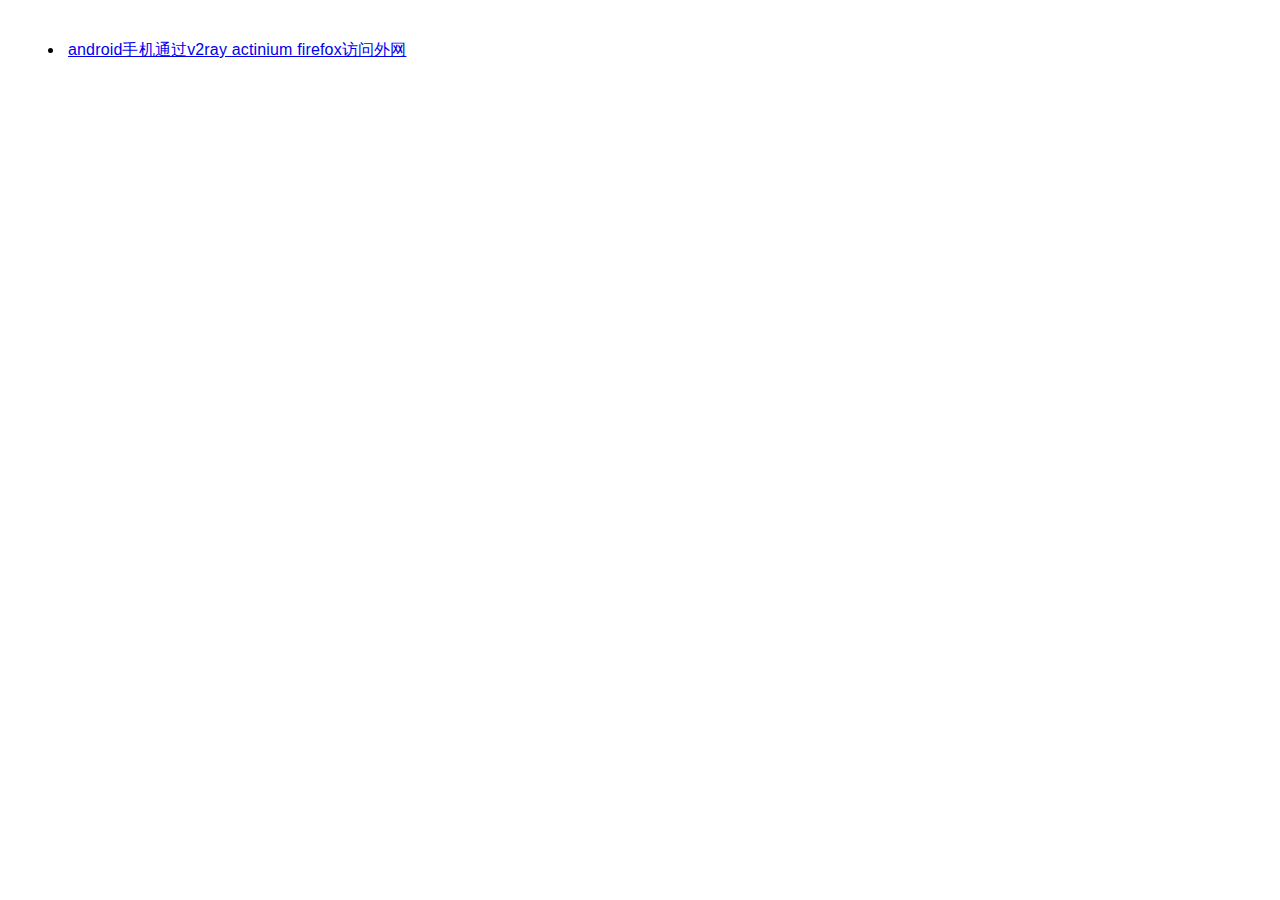
<file: index.html>
<!doctype html>
<html lang="cmn">
<head>
    <meta charset="utf-8">
    <meta name="viewport" content="width=device-width, initial-scale=1.0">
    <link rel="stylesheet" href="css/app.css" />
</head>
<body>
<ul>
    <li><a href="./v2ray.html">android手机通过v2ray actinium firefox访问外网</a></li>
</ul>
</body>
</html>
</file>
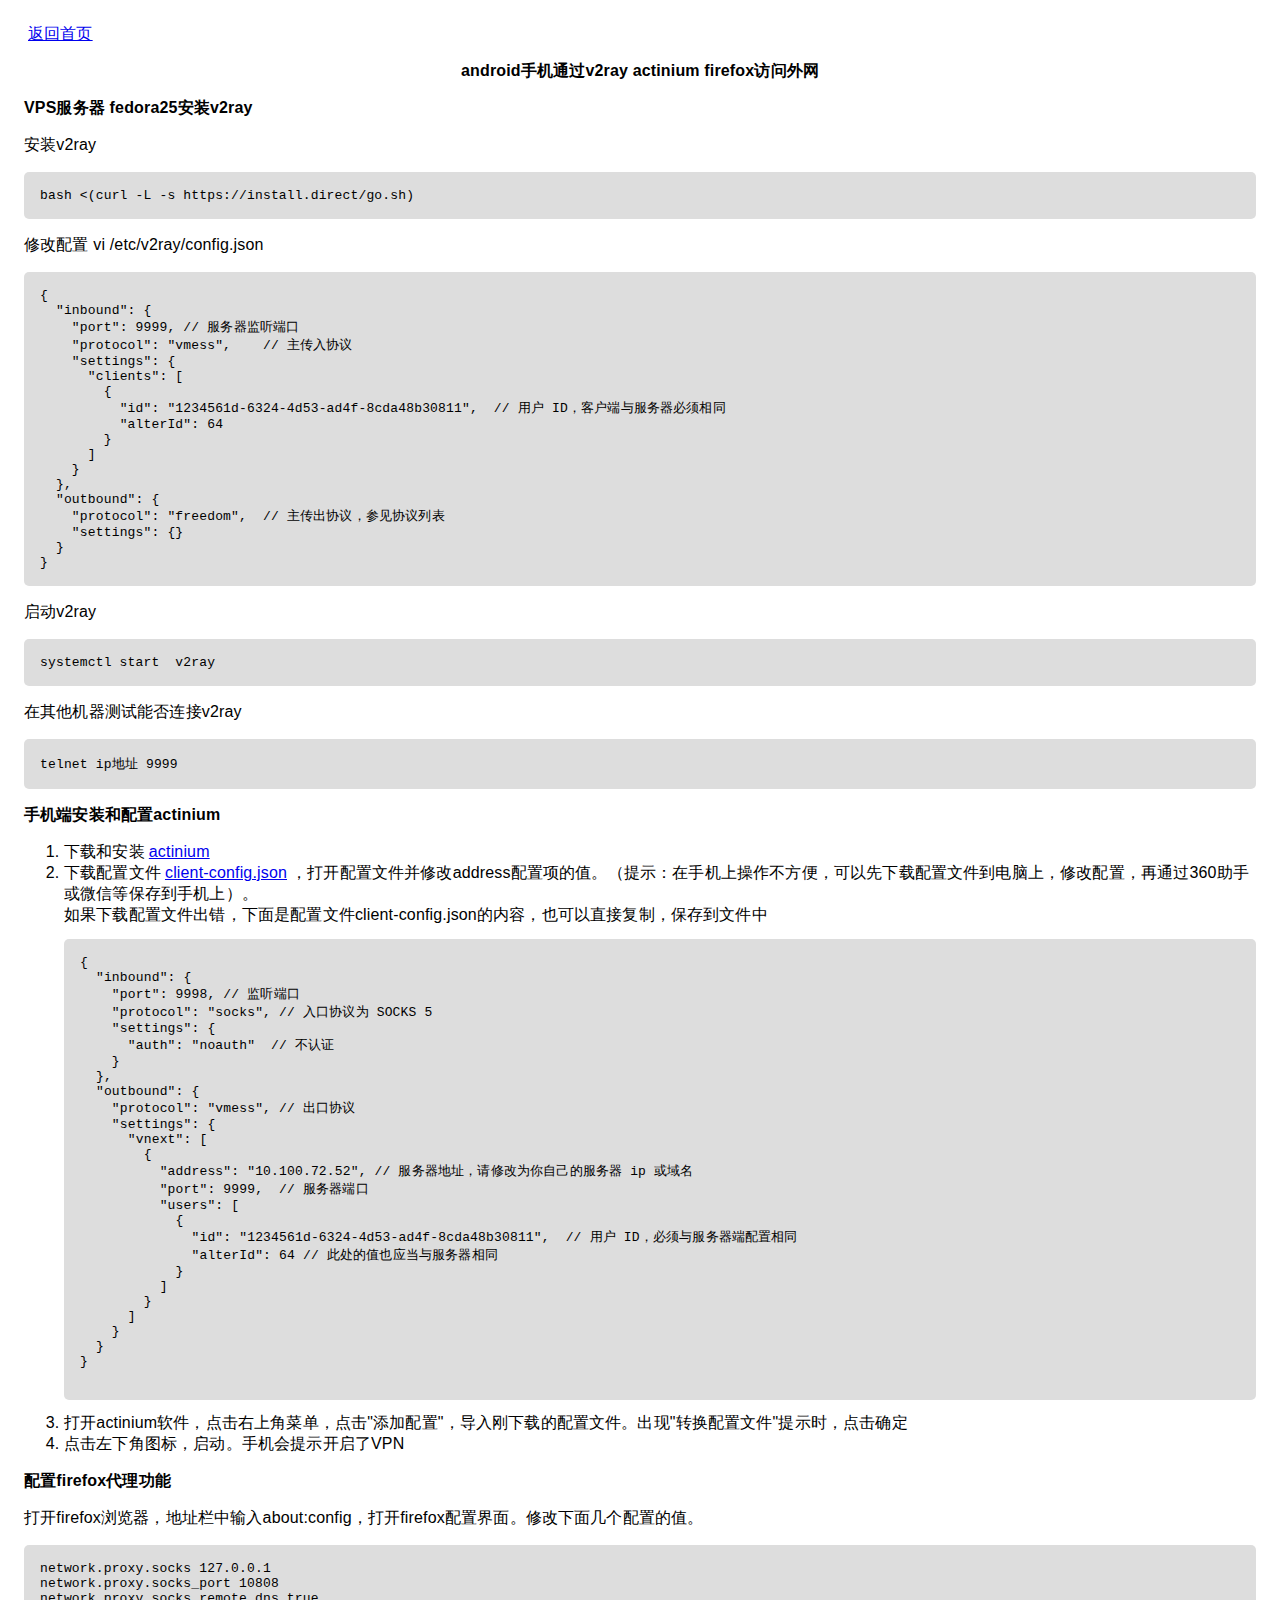
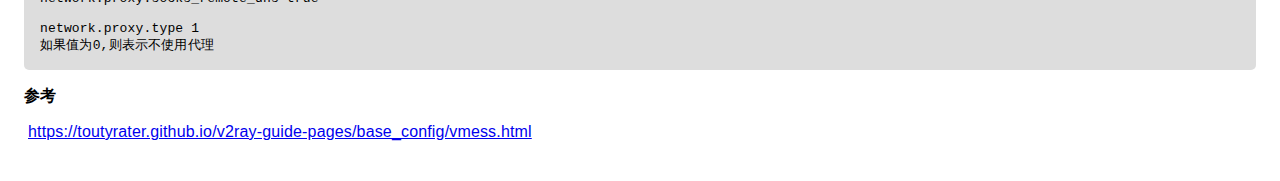
<file: v2ray.html>
<!doctype html>
<html lang="cmn">
<head>
    <meta charset="utf-8">
    <meta name="viewport" content="width=device-width, initial-scale=1, maximum-scale=1">
    <link rel="stylesheet" href="css/app.css"/>
    <title>android手机通过v2ray actinium firefox访问外网</title>
</head>
<body>

<a href="index.html">返回首页</a>

<p class="title center">android手机通过v2ray actinium firefox访问外网</p>

<p class="title">VPS服务器 fedora25安装v2ray</p>
<p>安装v2ray</p>
<pre class="code">
bash <(curl -L -s https://install.direct/go.sh)
</pre>

<p>修改配置 vi /etc/v2ray/config.json<p>
<pre class="code">
{
  "inbound": {
    "port": 9999, // 服务器监听端口
    "protocol": "vmess",    // 主传入协议
    "settings": {
      "clients": [
        {
          "id": "1234561d-6324-4d53-ad4f-8cda48b30811",  // 用户 ID，客户端与服务器必须相同
          "alterId": 64
        }
      ]
    }
  },
  "outbound": {
    "protocol": "freedom",  // 主传出协议，参见协议列表
    "settings": {}
  }
}
</pre>

<p>启动v2ray<p>
<pre class="code">systemctl start  v2ray</pre>

<p>在其他机器测试能否连接v2ray</p>
<pre class="code">telnet ip地址 9999</pre>

<p class="title">手机端安装和配置actinium</p>

<ol>
    <li>下载和安装<a href="https://d1.winudf.com/b/apk/Y29tLnYycmF5LmFjdGluaXVtXzEwMDAwMTRfNTRjNmZlOGI?_fn=QWN0aW5pdW0gVjJSYXkgQ2xpZW50X3YwLjUuM19hcGtwdXJlLmNvbS5hcGs&_p=Y29tLnYycmF5LmFjdGluaXVt&as=c6cc2817e4f52b6bf4ccbde2adeb249a58ed82db&c=1%7CCOMMUNICATION&k=9a2cdf2dfc6b54f8502334d4d49a303458f103d5">actinium</a></li>
    <li>下载配置文件<a href="./v2ray/client-config.json">client-config.json</a>，打开配置文件并修改address配置项的值。（提示：在手机上操作不方便，可以先下载配置文件到电脑上，修改配置，再通过360助手或微信等保存到手机上）。<br/>
        如果下载配置文件出错，下面是配置文件client-config.json的内容，也可以直接复制，保存到文件中
        <pre class="code">
{
  "inbound": {
    "port": 9998, // 监听端口
    "protocol": "socks", // 入口协议为 SOCKS 5
    "settings": {
      "auth": "noauth"  // 不认证
    }
  },
  "outbound": {
    "protocol": "vmess", // 出口协议
    "settings": {
      "vnext": [
        {
          "address": "10.100.72.52", // 服务器地址，请修改为你自己的服务器 ip 或域名
          "port": 9999,  // 服务器端口
          "users": [
            {
              "id": "1234561d-6324-4d53-ad4f-8cda48b30811",  // 用户 ID，必须与服务器端配置相同
              "alterId": 64 // 此处的值也应当与服务器相同
            }
          ]
        }
      ]
    }
  }
}
        </pre>
    </li>
    <li>打开actinium软件，点击右上角菜单，点击"添加配置"，导入刚下载的配置文件。出现"转换配置文件"提示时，点击确定</li>
    <li>点击左下角图标，启动。手机会提示开启了VPN</li>
</ol>

<p class="title">配置firefox代理功能</p>
<p>
    打开firefox浏览器，地址栏中输入about:config，打开firefox配置界面。修改下面几个配置的值。
</p>
<pre class="code">
network.proxy.socks 127.0.0.1
network.proxy.socks_port 10808
network.proxy.socks_remote_dns true

network.proxy.type 1
如果值为0,则表示不使用代理
</pre>

<p class="title">参考</p>
<p>
    <a href="https://toutyrater.github.io/v2ray-guide-pages/base_config/vmess.html">https://toutyrater.github.io/v2ray-guide-pages/base_config/vmess.html</a>
</p>
</body>
</html>
</file>
<file: css/app.css>
body {
    font-family: "Helvetica Neue", Helvetica, Arial, sans-serif;
    letter-spacing: 0.01rem;
    padding : 1rem;
}

a {
    padding : 0 0.25rem;
}

.title {
    font-weight: bold;
}

.code {
    background-color: #ddd;
    padding:1rem;
    border-radius: 5px;
}

.center {
    text-align: center;
}

/* 内容太长自动换行 */
pre {
    white-space: pre-wrap;
    word-wrap: break-word;
}
</file>
